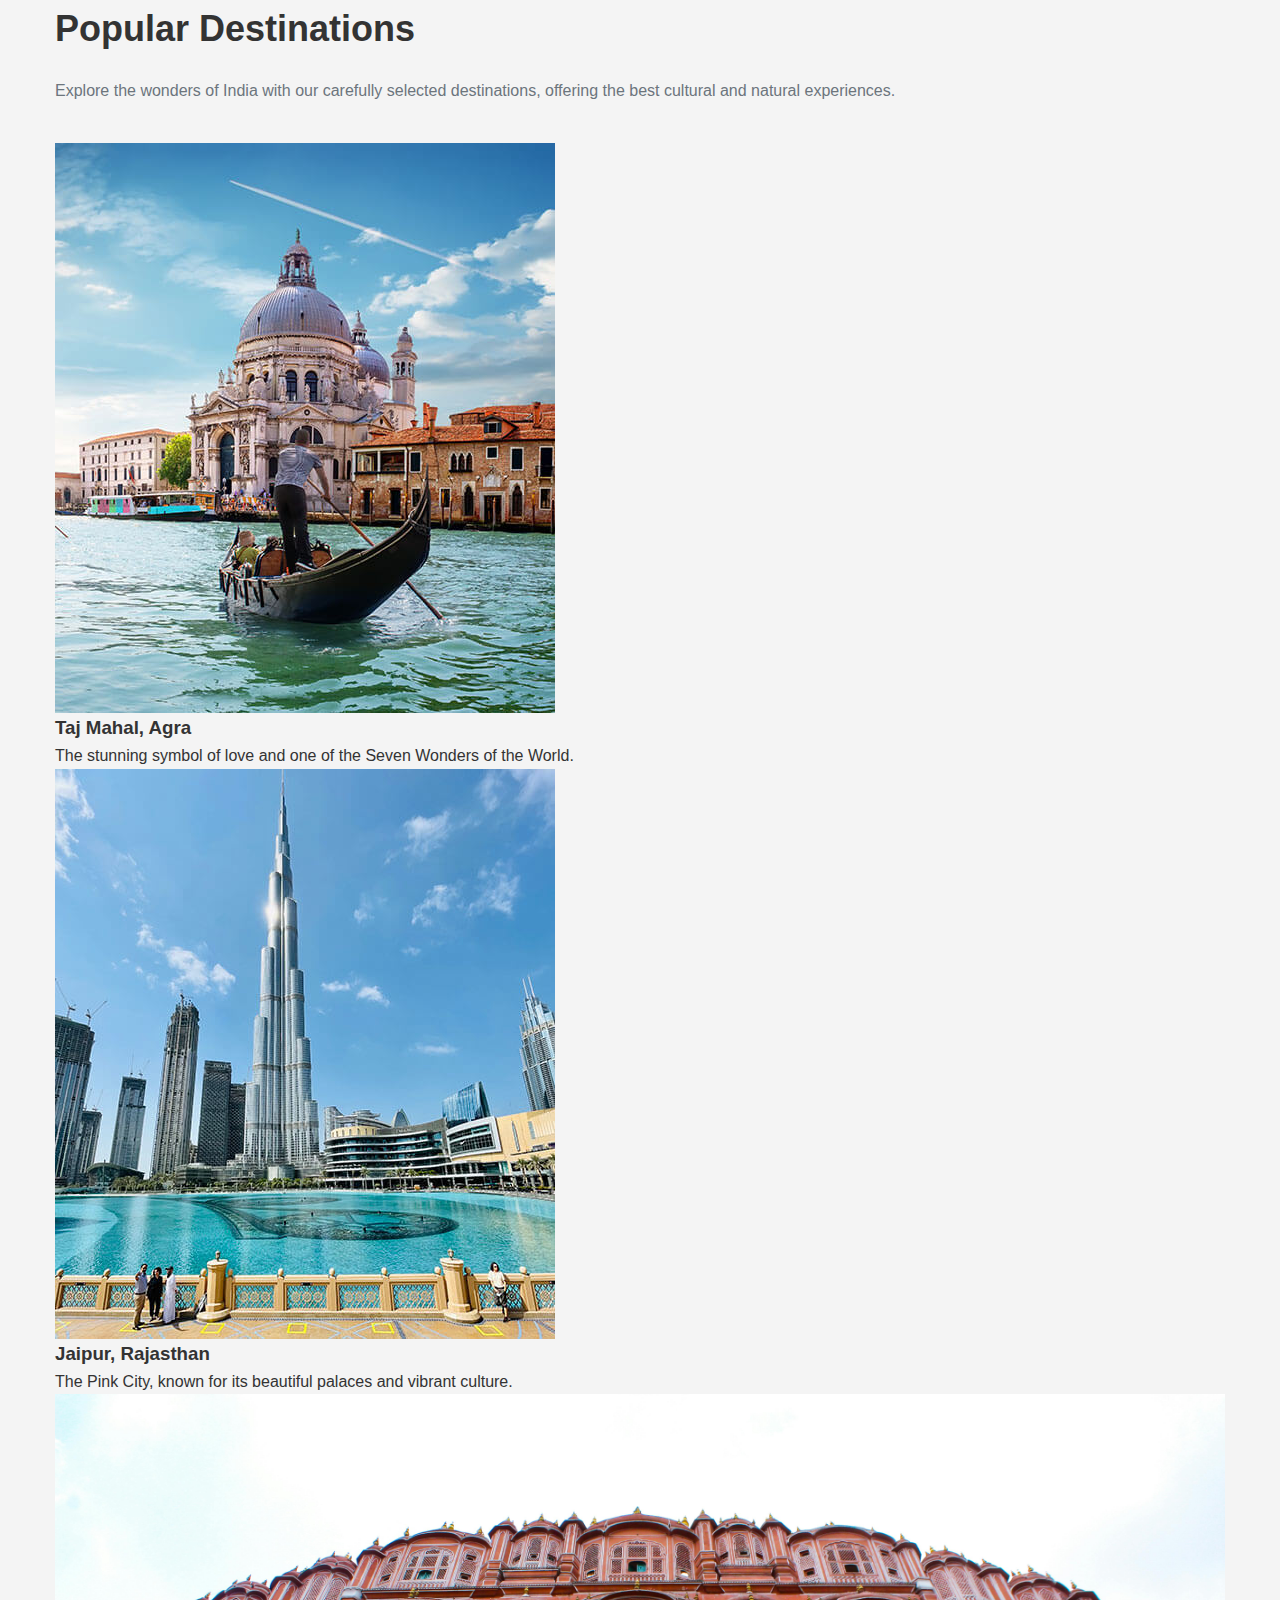
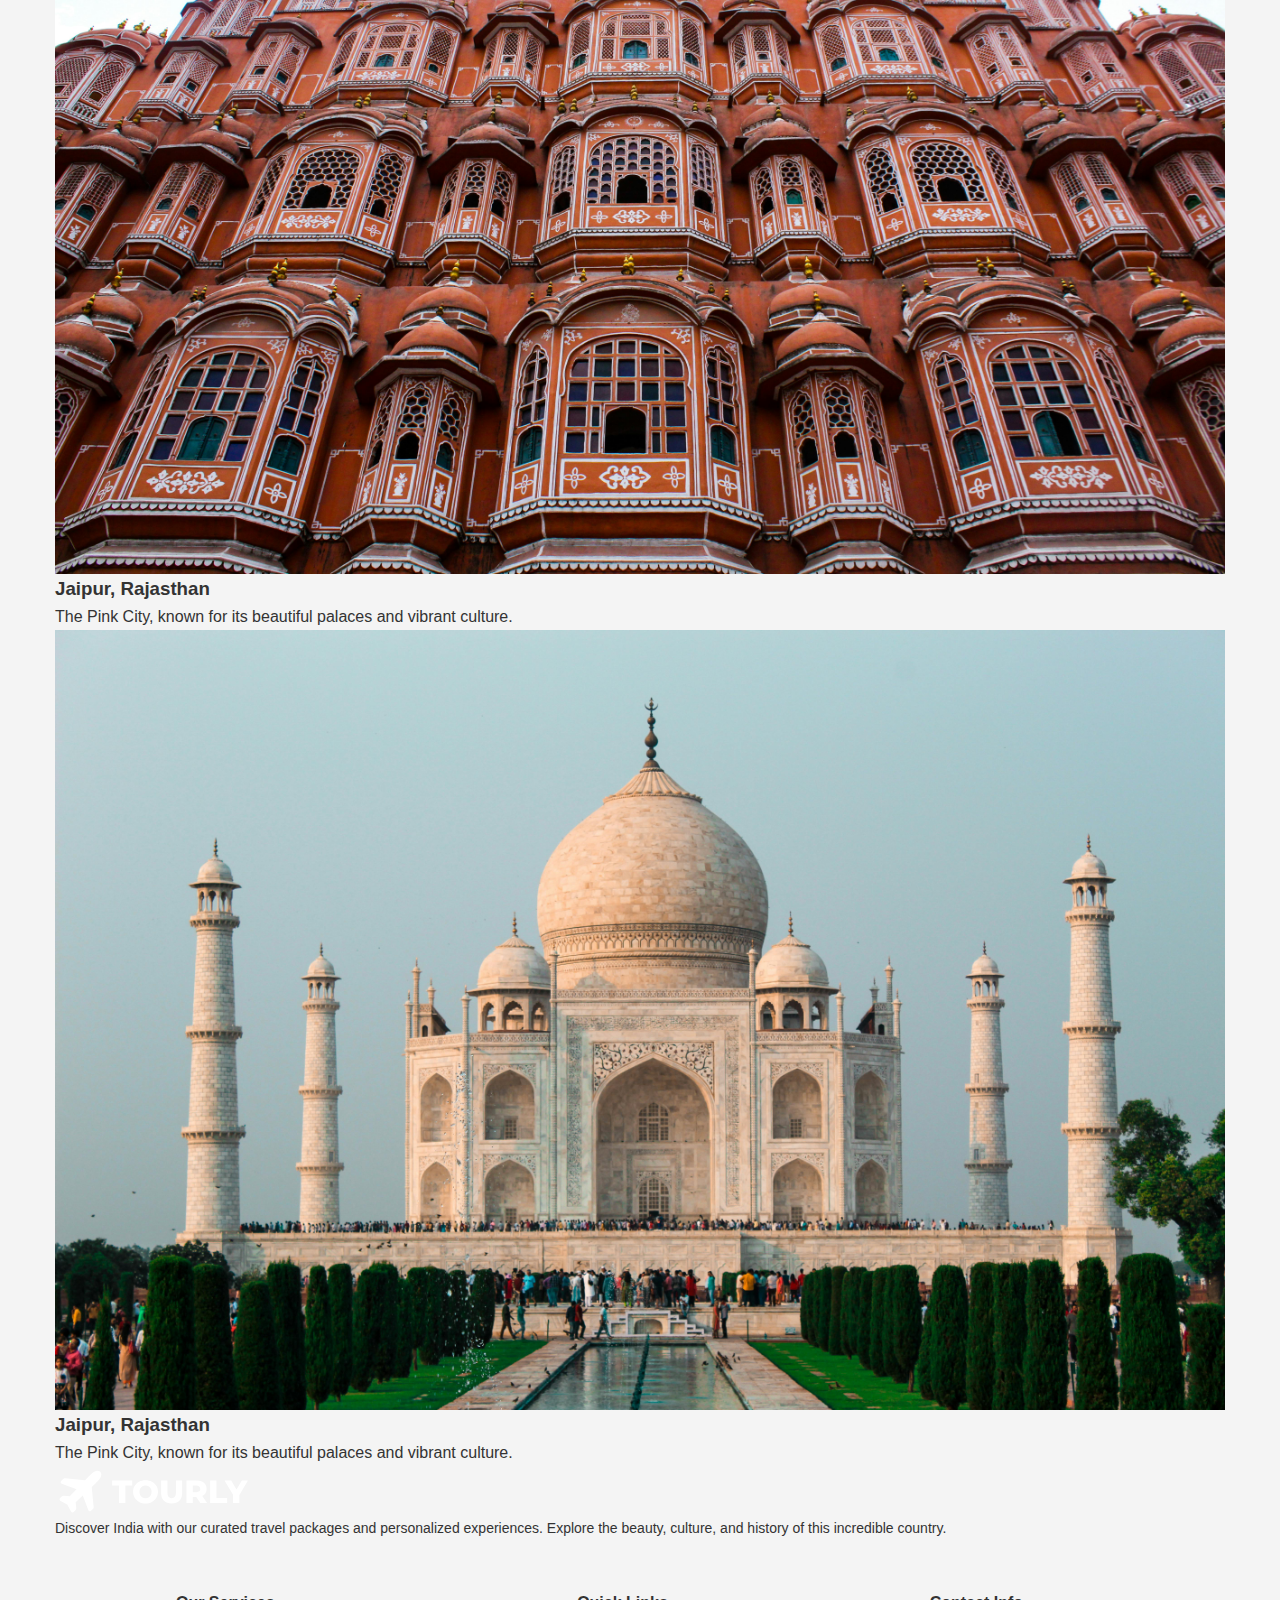
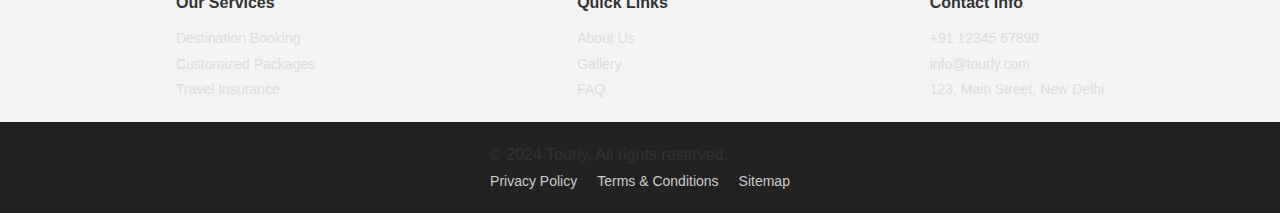
<file: destinations.html>
<!DOCTYPE html>
<html lang="en">
<head>
  <meta charset="UTF-8">
  <meta name="viewport" content="width=device-width, initial-scale=1.0">
  <title>Popular Destinations - Tourly</title>
  <link rel="stylesheet" href="./assets/css/style.css">
</head>
<body>

  <header>
    <!-- Reuse header from the main page -->
  </header>

  <main>
    <section class="destination">
      <div class="container">
        <h2 class="h2 section-title">Popular Destinations</h2>
        <p class="section-text">Explore the wonders of India with our carefully selected destinations, offering the best cultural and natural experiences.</p>
        <ul class="destination-list">
          <li class="destination-card">
            <img src="./assets/images/popular-1.jpg" alt="Taj Mahal, Agra">
            <h3>Taj Mahal, Agra</h3>
            <p>The stunning symbol of love and one of the Seven Wonders of the World.</p>
          </li>
          <li class="destination-card">
            <img src="./assets/images/popular-2.jpg" alt="Jaipur, Rajasthan">
            <h3>Jaipur, Rajasthan</h3>
            <p>The Pink City, known for its beautiful palaces and vibrant culture.</p>
          </li>
          <!-- Add more destinations -->
          <li class="destination-card">
            <img src="./assets/images/jaipurmahal.jpg" alt="Jaipur, Rajasthan">
            <h3>Jaipur, Rajasthan</h3>
            <p>The Pink City, known for its beautiful palaces and vibrant culture.</p>
          </li>
          <li class="destination-card">
            <img src="./assets/images/tajmahal.jpg" alt="Jaipur, Rajasthan">
            <h3>Jaipur, Rajasthan</h3>
            <p>The Pink City, known for its beautiful palaces and vibrant culture.</p>
          </li>
        </ul>
      </div>
    </section>
  </main>

  <footer>
    <div class="footer-top">
        <div class="container">
          <div class="footer-brand">
            <a href="#" class="logo"><img src="./assets/images/logo (1).svg" alt="Tourly logo"></a>
            <p class="footer-text">Discover India with our curated travel packages and personalized experiences. Explore the beauty, culture, and history of this incredible country.</p>
            <ul class="social-list">
              <li><a href="#" class="social-link"><ion-icon name="logo-facebook"></ion-icon></a></li>
              <li><a href="#" class="social-link"><ion-icon name="logo-twitter"></ion-icon></a></li>
              <li><a href="#" class="social-link"><ion-icon name="logo-youtube"></ion-icon></a></li>
            </ul>
          </div>
          <div class="footer-link-box">
            <ul class="footer-list">
              <li><p class="footer-list-title">Our Services</p></li>
              <li><a href="#" class="footer-link">Destination Booking</a></li>
              <li><a href="#" class="footer-link">Customized Packages</a></li>
              <li><a href="#" class="footer-link">Travel Insurance</a></li>
            </ul>
            <ul class="footer-list">
              <li><p class="footer-list-title">Quick Links</p></li>
              <li><a href="#" class="footer-link">About Us</a></li>
              <li><a href="#" class="footer-link">Gallery</a></li>
              <li><a href="#" class="footer-link">FAQ</a></li>
            </ul>
            <ul class="footer-list">
              <li><p class="footer-list-title">Contact Info</p></li>
              <li><a href="#" class="footer-link">+91 12345 67890</a></li>
              <li><a href="#" class="footer-link">info@tourly.com</a></li>
              <li><a href="#" class="footer-link">123, Main Street, New Delhi</a></li>
            </ul>
          </div>
        </div>
      </div>
      <div class="footer-bottom">
        <div class="container">
          <p class="copyright">&copy; 2024 Tourly. All rights reserved.</p>
          <ul class="footer-bottom-list">
            <li><a href="#" class="footer-bottom-link">Privacy Policy</a></li>
            <li><a href="#" class="footer-bottom-link">Terms & Conditions</a></li>
            <li><a href="#" class="footer-bottom-link">Sitemap</a></li>
          </ul>
        </div>
      </div>
  </footer>

</body>
</html>
</file>
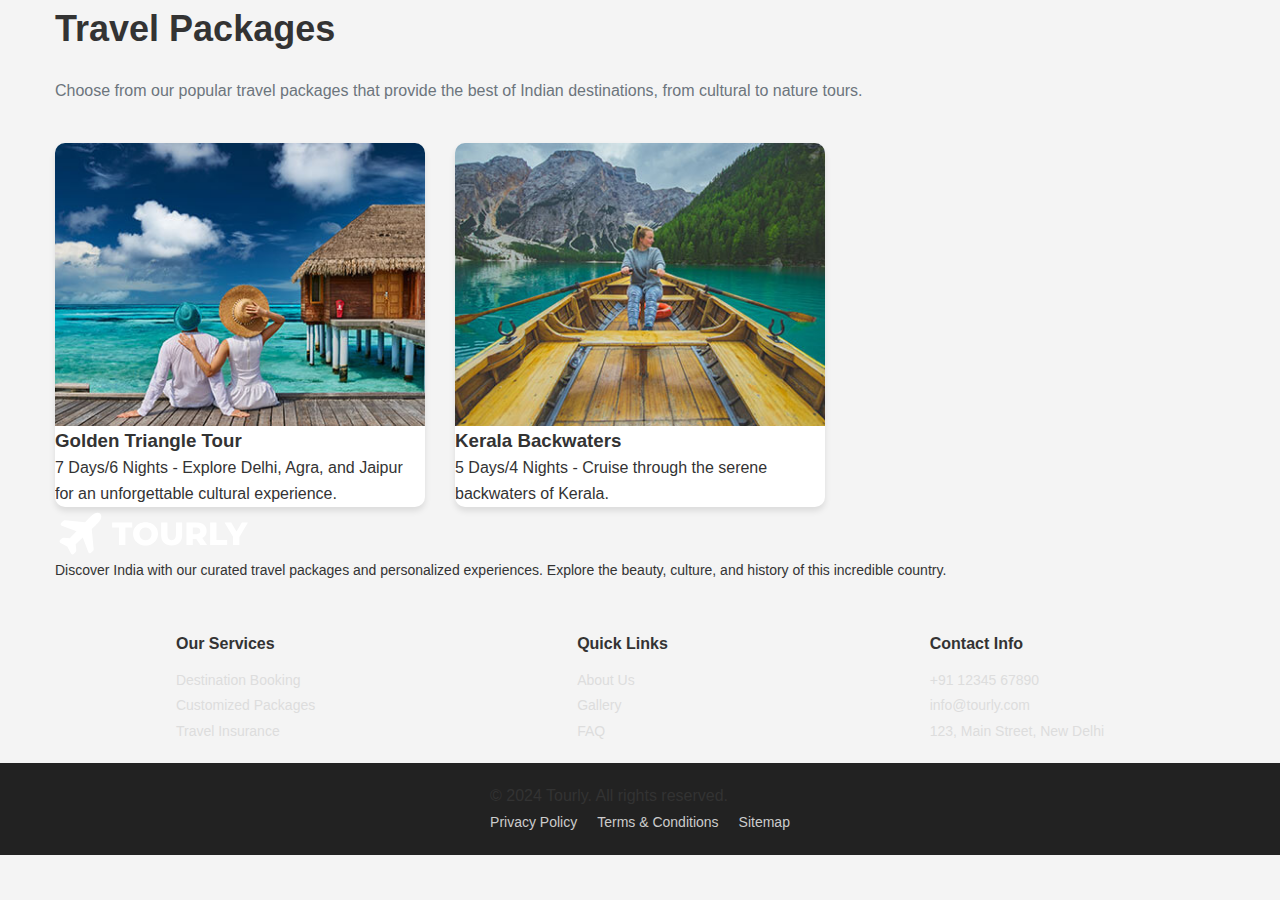
<file: packages.html>
<!DOCTYPE html>
<html lang="en">
<head>
  <meta charset="UTF-8">
  <meta name="viewport" content="width=device-width, initial-scale=1.0">
  <title>Travel Packages - Tourly</title>
  <link rel="stylesheet" href="./assets/css/style.css">
</head>
<body>

  <header>
    <!-- Reuse header from the main page -->
  </header>

  <main>
    <section class="packages">
      <div class="container">
        <h2 class="h2 section-title">Travel Packages</h2>
        <p class="section-text">Choose from our popular travel packages that provide the best of Indian destinations, from cultural to nature tours.</p>
        <ul class="package-list">
          <li class="package-card">
            <img src="./assets/images/packege-1.jpg" alt="Golden Triangle Tour">
            <h3>Golden Triangle Tour</h3>
            <p>7 Days/6 Nights - Explore Delhi, Agra, and Jaipur for an unforgettable cultural experience.</p>
          </li>
          <li class="package-card">
            <img src="./assets/images/packege-2.jpg" alt="Kerala Backwaters">
            <h3>Kerala Backwaters</h3>
            <p>5 Days/4 Nights - Cruise through the serene backwaters of Kerala.</p>
          </li>
          <!-- Add more packages -->
        </ul>
      </div>
    </section>
  </main>

  <footer>
    <div class="footer-top">
        <div class="container">
          <div class="footer-brand">
            <a href="#" class="logo"><img src="./assets/images/logo (1).svg" alt="Tourly logo"></a>
            <p class="footer-text">Discover India with our curated travel packages and personalized experiences. Explore the beauty, culture, and history of this incredible country.</p>
            <ul class="social-list">
              <li><a href="#" class="social-link"><ion-icon name="logo-facebook"></ion-icon></a></li>
              <li><a href="#" class="social-link"><ion-icon name="logo-twitter"></ion-icon></a></li>
              <li><a href="#" class="social-link"><ion-icon name="logo-youtube"></ion-icon></a></li>
            </ul>
          </div>
          <div class="footer-link-box">
            <ul class="footer-list">
              <li><p class="footer-list-title">Our Services</p></li>
              <li><a href="#" class="footer-link">Destination Booking</a></li>
              <li><a href="#" class="footer-link">Customized Packages</a></li>
              <li><a href="#" class="footer-link">Travel Insurance</a></li>
            </ul>
            <ul class="footer-list">
              <li><p class="footer-list-title">Quick Links</p></li>
              <li><a href="#" class="footer-link">About Us</a></li>
              <li><a href="#" class="footer-link">Gallery</a></li>
              <li><a href="#" class="footer-link">FAQ</a></li>
            </ul>
            <ul class="footer-list">
              <li><p class="footer-list-title">Contact Info</p></li>
              <li><a href="#" class="footer-link">+91 12345 67890</a></li>
              <li><a href="#" class="footer-link">info@tourly.com</a></li>
              <li><a href="#" class="footer-link">123, Main Street, New Delhi</a></li>
            </ul>
          </div>
        </div>
      </div>
      <div class="footer-bottom">
        <div class="container">
          <p class="copyright">&copy; 2024 Tourly. All rights reserved.</p>
          <ul class="footer-bottom-list">
            <li><a href="#" class="footer-bottom-link">Privacy Policy</a></li>
            <li><a href="#" class="footer-bottom-link">Terms & Conditions</a></li>
            <li><a href="#" class="footer-bottom-link">Sitemap</a></li>
          </ul>
        </div>
      </div>
  </footer>

</body>
</html>
</file>
<file: assets/css/style.css>
/* Base Styles */
*,
*::before,
*::after {
  box-sizing: border-box;
  margin: 0;
  padding: 0;
}

body {
  font-family: 'Poppins', sans-serif;
  line-height: 1.6;
  background-color: #f4f4f4;
  color: #333;
}

img {
  max-width: 100%;
  display: block;
}

a {
  text-decoration: none;
  color: inherit;
}

ul {
  list-style-type: none;
}

/* Container */
.container {
  max-width: 1200px;
  margin: 0 auto;
  padding: 0 15px;
}

/* Header */
.header {
  background-color: #fff;
  box-shadow: 0 4px 6px rgba(0, 0, 0, 0.1);
  position: sticky;
  top: 0;
  z-index: 1000;
}

.header-top {
  display: flex;
  justify-content: space-between;
  align-items: center;
  padding: 10px 0;
}

.header .logo img {
  max-height: 40px;
}

.header-bottom {
  display: flex;
  justify-content: space-between;
  align-items: center;
  padding: 15px 0;
}

.navbar {
  display: flex;
  gap: 30px;
}

.navbar-list {
  display: flex;
  gap: 20px;
}

.navbar-link {
  font-size: 16px;
  padding: 10px;
  transition: color 0.3s;
}

.navbar-link:hover {
  color: #007bff;
}

.header-btn-group {
  display: flex;
  gap: 10px;
}

.header-btn-group button {
  background: none;
  border: none;
  cursor: pointer;
  font-size: 20px;
}

.btn {
  display: inline-block;
  padding: 10px 20px;
  border-radius: 5px;
  font-size: 16px;
  font-weight: 500;
  text-align: center;
  transition: background-color 0.3s, color 0.3s;
}

.btn-primary {
  background-color: #007bff;
  color: #fff;
}

.btn-secondary {
  background-color: #6c757d;
  color: #fff;
}

.btn-primary:hover {
  background-color: #0056b3;
}

.btn-secondary:hover {
  background-color: #5a6268;
}

@media(max-width: 768px) {
  .navbar {
    flex-direction: column;
    display: none;
  }

  .navbar.nav-open {
    display: flex;
  }

  .header-bottom {
    flex-direction: column;
  }

  .btn {
    width: 100%;
  }
}

/* Hero Section */
.hero {
  background: url('./assets/images/hero-banner.jpg') no-repeat center center/cover;
  padding: 100px 0;
  text-align: center;
  color: #0056b3;
}

.hero-title {
  font-size: 48px;
  font-weight: 800;
  margin-bottom: 20px;
}

.hero-text {
  font-size: 18px;
  margin-bottom: 30px;
}

/* Tour Search Section */
.tour-search {
  background-color: #fff;
  padding: 50px 0;
}

.tour-search-form {
  display: grid;
  gap: 20px;
}

.input-wrapper {
  display: flex;
  flex-direction: column;
  gap: 5px;
}

.input-label {
  font-weight: 600;
}

.input-field {
  padding: 10px;
  margin-bottom: 15px;
  border: 1px solid #ccc;
  border-radius: 5px;
}

@media (min-width: 768px) {
  .tour-search-form {
    grid-template-columns: repeat(4, 1fr);
  }
}

/* Popular Section */
.popular {
  padding: 50px 0;
  text-align: center;
}

.section-subtitle {
  font-size: 18px;
  color: #007bff;
}

.section-title {
  font-size: 36px;
  font-weight: 800;
  margin-bottom: 20px;
}

.section-text {
  font-size: 16px;
  margin-bottom: 40px;
  color: #6c757d;
}

.popular-list {
  display: grid;
  gap: 30px;
}

@media (min-width: 768px) {
  .popular-list {
    grid-template-columns: repeat(3, 1fr);
  }
}

.popular-card {
  background-color: #fff;
  border-radius: 10px;
  overflow: hidden;
  box-shadow: 0 4px 6px rgba(0, 0, 0, 0.1);
}

.card-img img {
  width: 100%;
  height: auto;
}

.card-content {
  padding: 20px;
}

.card-rating {
  display: flex;
  gap: 5px;
  color: #f39c12;
  margin-bottom: 10px;
}

.card-subtitle,
.card-title,
.card-text {
  margin-bottom: 10px;
}

/* Package Section */
.package {
  padding: 50px 0;
  text-align: center;
}

.package-list {
  display: grid;
  gap: 30px;
}

@media (min-width: 768px) {
  .package-list {
    grid-template-columns: repeat(3, 1fr);
  }
}

.package-card {
  background-color: #fff;
  border-radius: 10px;
  overflow: hidden;
  box-shadow: 0 4px 6px rgba(0, 0, 0, 0.1);
}

.package-card img {
  width: 100%;
  height: auto;
}

.card-meta-list {
  display: flex;
  gap: 20px;
  flex-wrap: wrap;
}

.card-meta-item {
  display: flex;
  align-items: center;
  gap: 5px;
}

.card-price {
  margin-top: 20px;
  font-size: 20px;
  font-weight: 700;
}

/* Gallery Section */
.gallery {
  padding: 50px 0;
}

.gallery-list {
  display: grid;
  grid-template-columns: repeat(auto-fit, mimax(250px, 1fr));
  gap: 15px;
}

.gallery-image {
  border-radius: 5px;
  overflow: hidden;
}

.gallery-image img {
  transition: transform 0.3s ease;
}

.gallery-image img:hover {
  transform: scale(1.05);
}

@media (min-width: 768px) {
  .gallery-list {
    grid-template-columns: repeat(3, 1fr);
  }
}

/* Footer */
.footer {
  background-color: #333;
  color: #fff;
  padding: 50px 0;
  text-align: center;
}

.footer-brand {
  margin-bottom: 30px;
}

.footer-text {
  font-size: 14px;
  margin-bottom: 20px;
}

.social-list {
  display: flex;
  justify-content: center;
  gap: 20px;
}

.social-link {
  font-size: 20px;
}

.footer-link-box {
  display: flex;
  justify-content: space-around;
  flex-wrap: wrap;
  gap: 20px;
}

.footer-list-title {
  font-weight: 700;
  margin-bottom: 10px;
}

.footer-link {
  font-size: 14px;
  color: #ddd;
}

.footer-bottom {
  padding: 20px 0;
  background-color: #222;
  margin-top: 20px;
  display: flex;
  justify-content: space-between;
  align-items: center;
}

.footer-bottom-list {
  display: flex;
  gap: 20px;
}

.footer-bottom-link {
  font-size: 14px;
  color: #ccc;
}

/* Go Top Button */
.go-top {
  position: fixed;
  bottom: 30px;
  right: 30px;
  background-color: #007bff;
  color: #fff;
  padding: 10px;
  border-radius: 50%;
  display: none;
  font-size: 24px;
}

.go-top.active {
  display: block;
}

/* Responsive Design */
@media (max-width: 767px) {
  .header-bottom {
    flex-direction: column;
    gap: 15px;
  }

  .navbar {
    flex-direction: column;
  }

  .tour-search-form {
    grid-template-columns: 1fr;
  }

  .footer-link-box {
    display: grid;
    grid-template-columns: repeat(auto-fit, minmax(150px, 1fr));
    gap: 20px;
  }

  .footer-list {
    text-align: center;
  }
}
</file>
